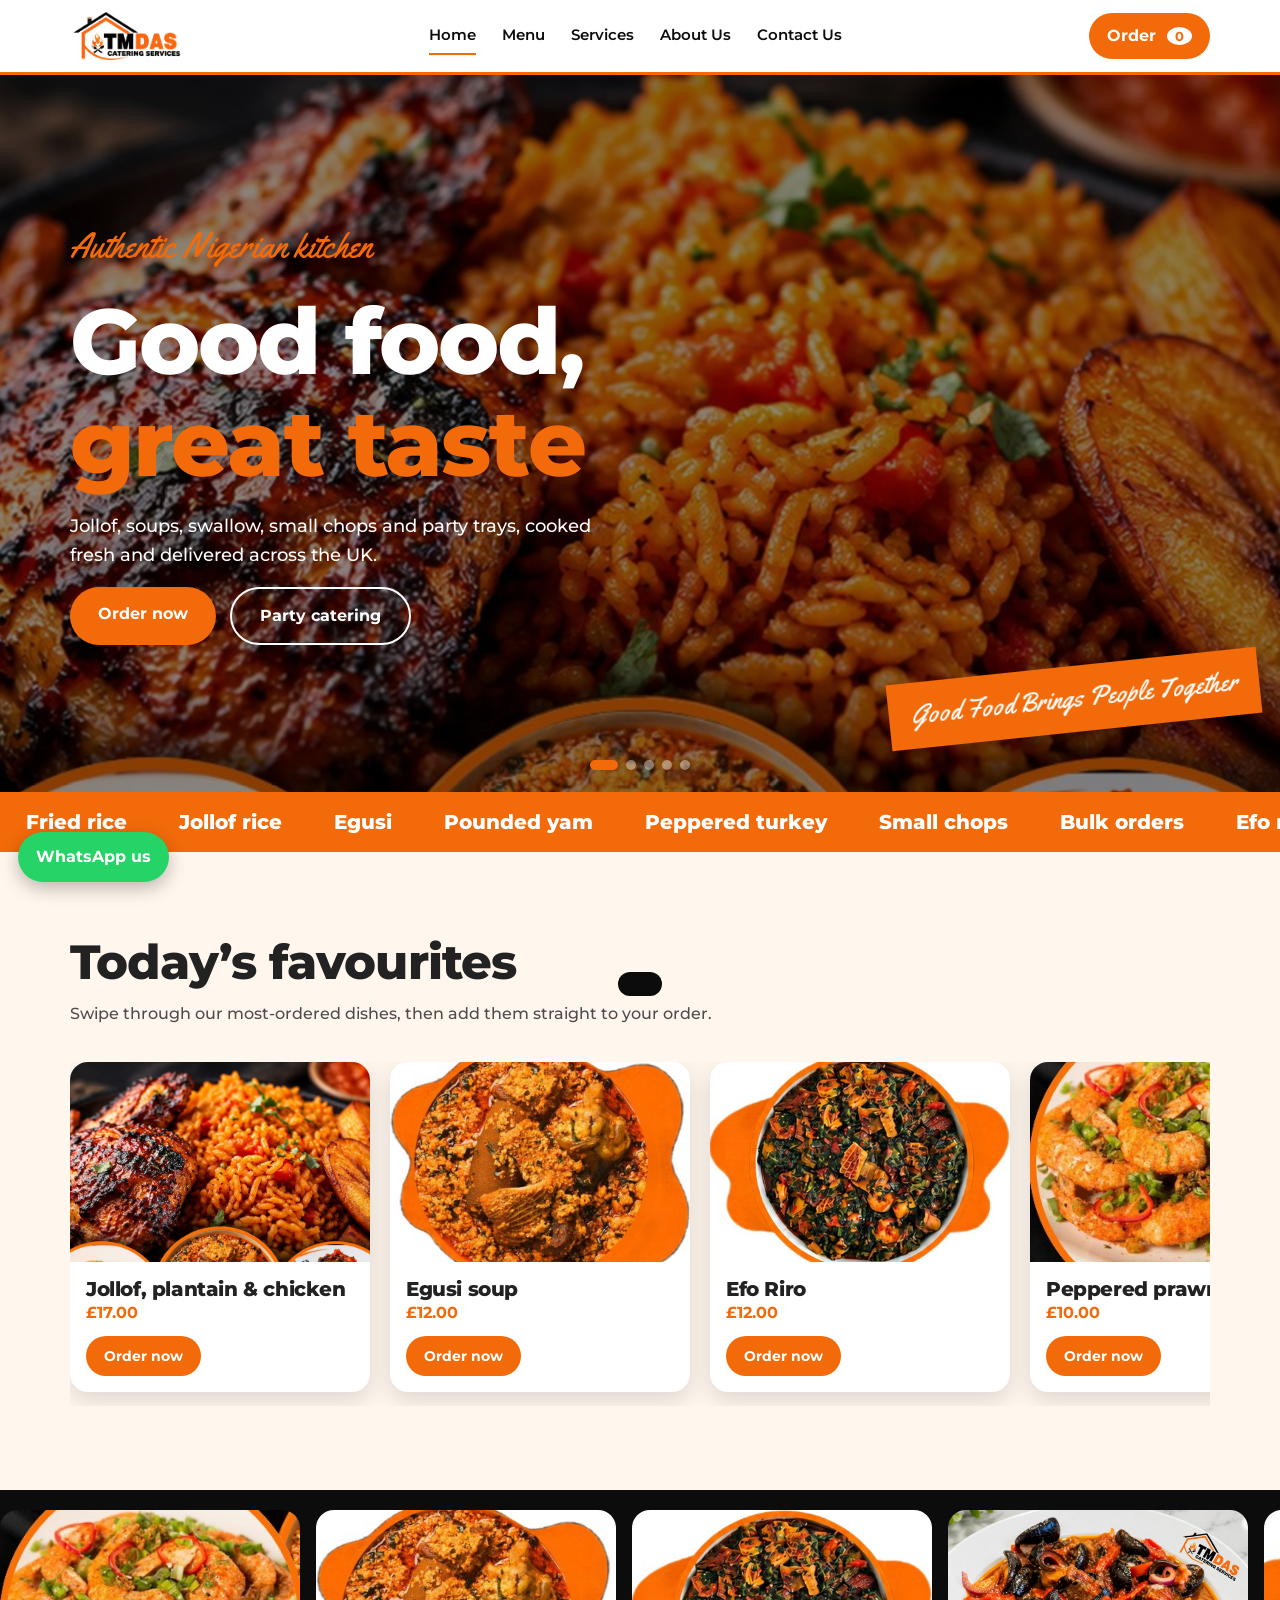
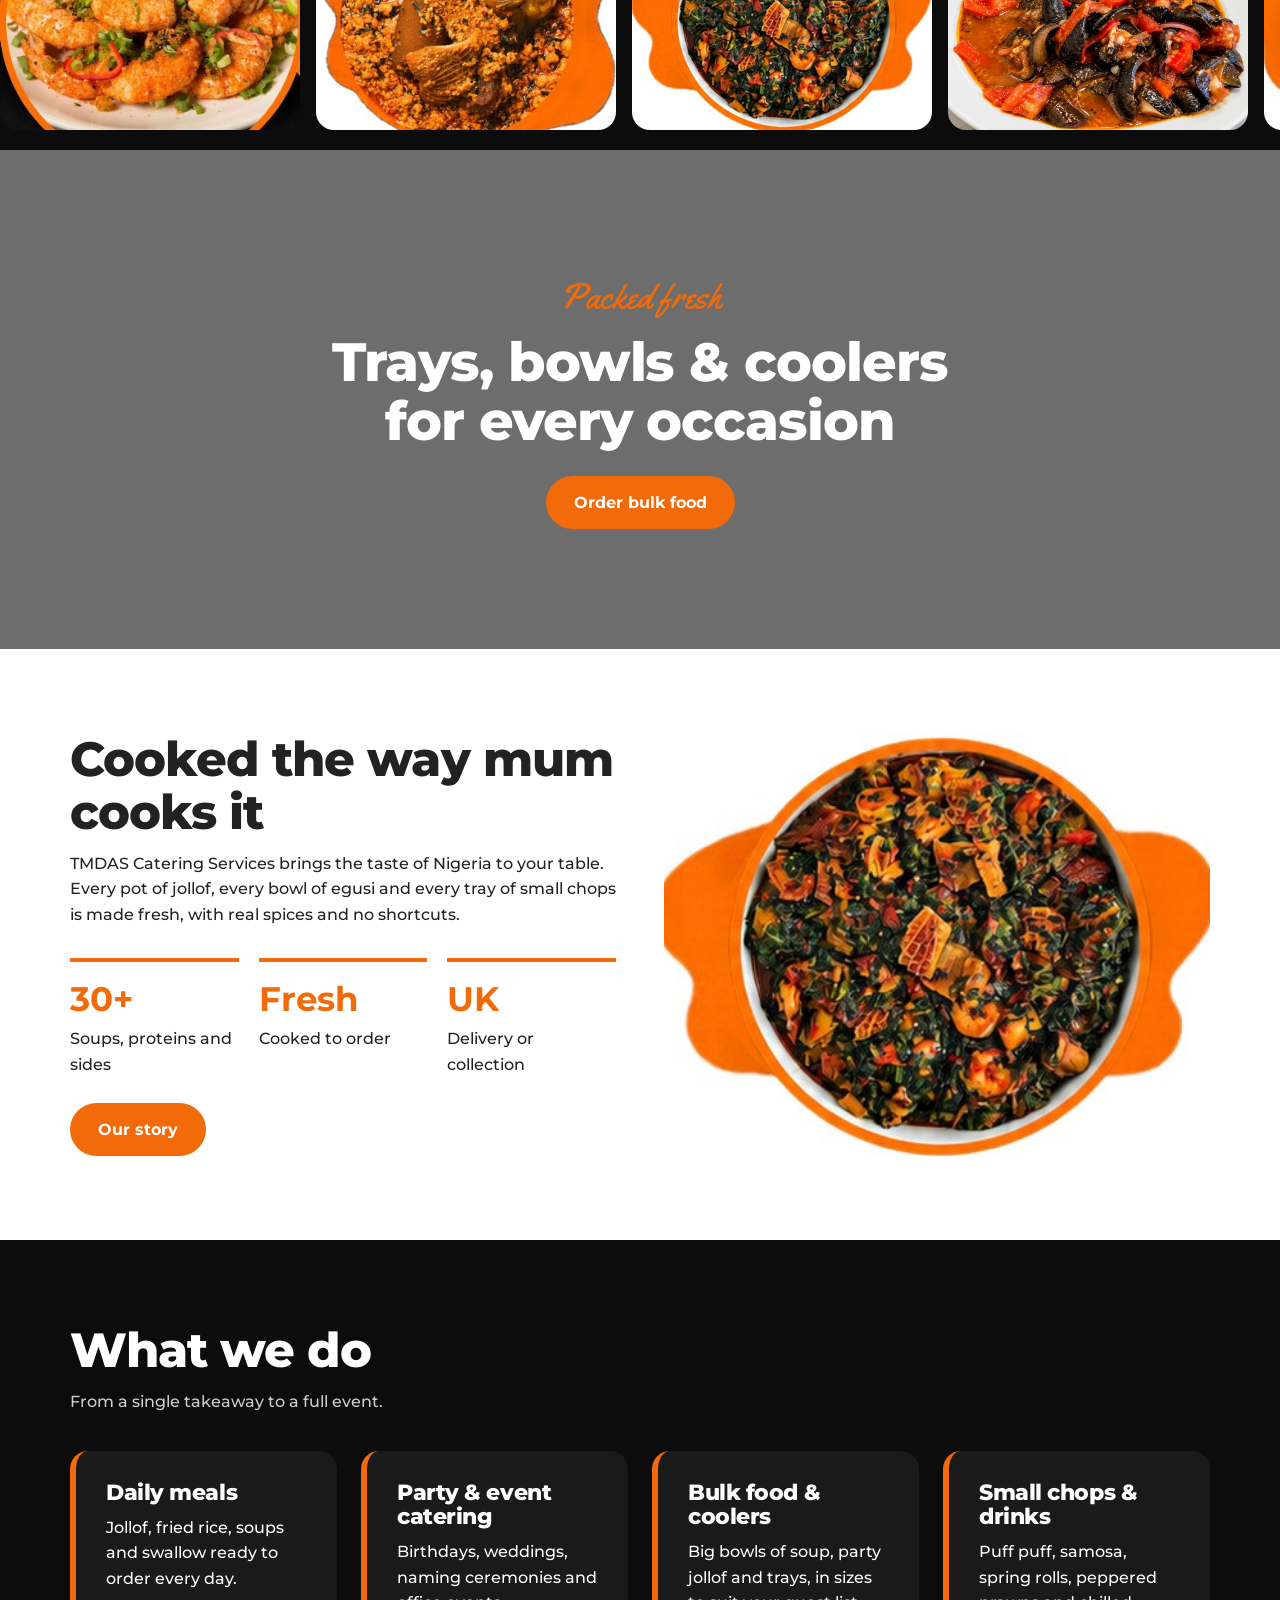
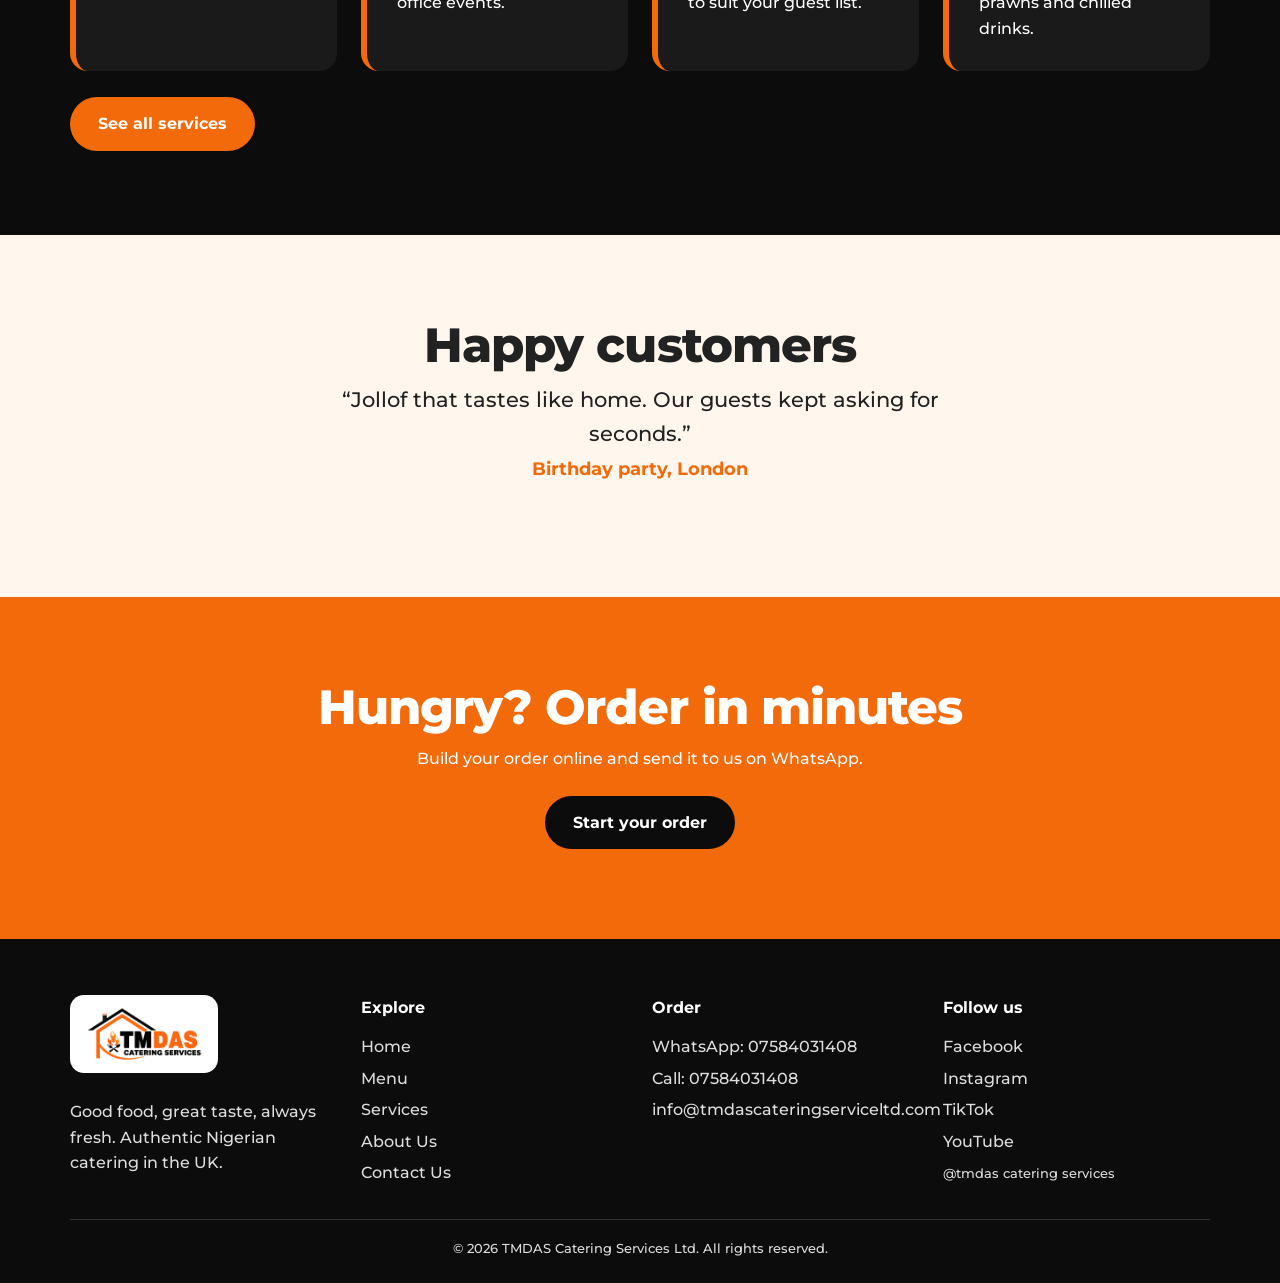
<file: index.html>
<!DOCTYPE html><html lang="en-GB"><head><meta charset="utf-8"><meta name="viewport" content="width=device-width,initial-scale=1"><title>Authentic Nigerian Food & Catering | TMDAS Catering Services</title><meta name="description" content="TMDAS Catering Services: authentic Nigerian food, party catering and delivery in the UK. Order online via WhatsApp.">
<link rel="preconnect" href="https://fonts.googleapis.com"><link rel="preconnect" href="https://fonts.gstatic.com" crossorigin><link href="https://fonts.googleapis.com/css2?family=Montserrat:wght@500;600;700;800&family=Yellowtail&display=swap" rel="stylesheet"><link rel="icon" type="image/png" href="img/favicon.png"><link rel="stylesheet" href="css/style.css"></head><body data-page="index"><section class="hero"><div class="slide"><img src="img/jollof-chicken.jpg" alt="Jollof rice with grilled chicken and plantain"></div><div class="slide"><img src="img/jollof-plantain.jpg" alt="Jollof rice and fried plantain"></div><div class="slide"><img src="img/food-spread.jpg" alt="Trays of Nigerian jollof rice, fried rice, efo riro and peppered meat"></div><div class="slide"><img src="img/egusi-pounded.jpg" alt="Egusi soup"></div><div class="slide"><img src="img/pepper-prawns.jpg" alt="Peppered prawns"></div>
<div class="wrap txt"><span class="script" style="font-size:34px">Authentic Nigerian kitchen</span><h1>Good food, <em>great taste</em></h1><p>Jollof, soups, swallow, small chops and party trays, cooked fresh and delivered across the UK.</p><div class="cta"><a class="btn" href="menu.html">Order now</a><a class="btn ghost" href="services.html">Party catering</a></div></div><div class="brush">Good Food Brings People Together</div><div class="dots"></div></section>
<div class="marq"><div><span>Fried rice</span><span>Jollof rice</span><span>Egusi</span><span>Pounded yam</span><span>Peppered turkey</span><span>Small chops</span><span>Bulk orders</span><span>Efo riro</span><span>Asun</span><span>Puff puff</span></div></div>
<section class="sec cream"><div class="wrap"><h2>Today&rsquo;s favourites</h2><p class="lead">Swipe through our most-ordered dishes, then add them straight to your order.</p><div class="car"><div class="card"><img src="img/jollof-chicken.jpg" alt="Jollof, plantain & chicken" loading="lazy"><div><h3>Jollof, plantain & chicken</h3><b>£17.00</b><br><a class="btn" href="menu.html">Order now</a></div></div><div class="card"><img src="img/egusi.jpg" alt="Egusi soup" loading="lazy"><div><h3>Egusi soup</h3><b>£12.00</b><br><a class="btn" href="menu.html">Order now</a></div></div><div class="card"><img src="img/efo-riro.jpg" alt="Efo Riro" loading="lazy"><div><h3>Efo Riro</h3><b>£12.00</b><br><a class="btn" href="menu.html">Order now</a></div></div><div class="card"><img src="img/pepper-prawns.jpg" alt="Peppered prawn" loading="lazy"><div><h3>Peppered prawn</h3><b>£10.00</b><br><a class="btn" href="menu.html">Order now</a></div></div><div class="card"><img src="img/peppered-snail.jpg" alt="Peppered Snail" loading="lazy"><div><h3>Peppered Snail</h3><b>Ask us</b><br><a class="btn" href="menu.html">Order now</a></div></div><div class="card"><img src="img/pounded-yam.jpg" alt="Pounded yam & soup" loading="lazy"><div><h3>Pounded yam & soup</h3><b>from £4.00</b><br><a class="btn" href="menu.html">Order now</a></div></div><div class="card"><img src="img/egusi-pounded.jpg" alt="Egusi with swallow" loading="lazy"><div><h3>Egusi with swallow</h3><b>£12.00</b><br><a class="btn" href="menu.html">Order now</a></div></div></div></div></section>
<div class="strip"><div><img src="img/pepper-prawns.jpg" alt="Nigerian food" loading="lazy"><img src="img/egusi.jpg" alt="Nigerian food" loading="lazy"><img src="img/efo-riro.jpg" alt="Nigerian food" loading="lazy"><img src="img/peppered-snail.jpg" alt="Nigerian food" loading="lazy"><img src="img/pounded-yam.jpg" alt="Nigerian food" loading="lazy"><img src="img/egusi-pounded.jpg" alt="Nigerian food" loading="lazy"><img src="img/jollof-plantain.jpg" alt="Nigerian food" loading="lazy"></div></div>
<section class="band"><div class="wrap"><span class="script" style="font-size:34px">Packed fresh</span><h2>Trays, bowls &amp; coolers for every occasion</h2><a class="btn" href="menu.html#bulk">Order bulk food</a></div></section><section class="sec"><div class="wrap split rev"><div><h2>Cooked the way mum cooks it</h2><p style="margin-bottom:16px">TMDAS Catering Services brings the taste of Nigeria to your table. Every pot of jollof, every bowl of egusi and every tray of small chops is made fresh, with real spices and no shortcuts.</p><div class="stats"><div><b>30+</b>Soups, proteins and sides</div><div><b>Fresh</b>Cooked to order</div><div><b>UK</b>Delivery or collection</div></div><br><a class="btn" href="about.html">Our story</a></div><img src="img/efo-riro.jpg" alt="Efo riro" loading="lazy"></div></section>
<section class="sec dark"><div class="wrap"><h2>What we do</h2><p class="lead">From a single takeaway to a full event.</p><div class="grid"><div class="svc rev"><h3>Daily meals</h3><p>Jollof, fried rice, soups and swallow ready to order every day.</p></div><div class="svc rev"><h3>Party & event catering</h3><p>Birthdays, weddings, naming ceremonies and office events.</p></div><div class="svc rev"><h3>Bulk food & coolers</h3><p>Big bowls of soup, party jollof and trays, in sizes to suit your guest list.</p></div><div class="svc rev"><h3>Small chops & drinks</h3><p>Puff puff, samosa, spring rolls, peppered prawns and chilled drinks.</p></div></div><br><a class="btn" href="services.html">See all services</a></div></section>
<section class="sec cream"><div class="wrap"><h2 style="text-align:center">Happy customers</h2><div class="quote" id="quote"></div></div></section>
<section class="sec" style="background:var(--or);color:#fff;text-align:center"><div class="wrap"><h2>Hungry? Order in minutes</h2><p class="lead" style="margin:0 auto 24px;opacity:1">Build your order online and send it to us on WhatsApp.</p><a class="btn" style="background:#0c0c0c" href="menu.html">Start your order</a></div></section><script src="js/menu-data.js"></script><script src="js/app.js"></script></body></html>
</file>
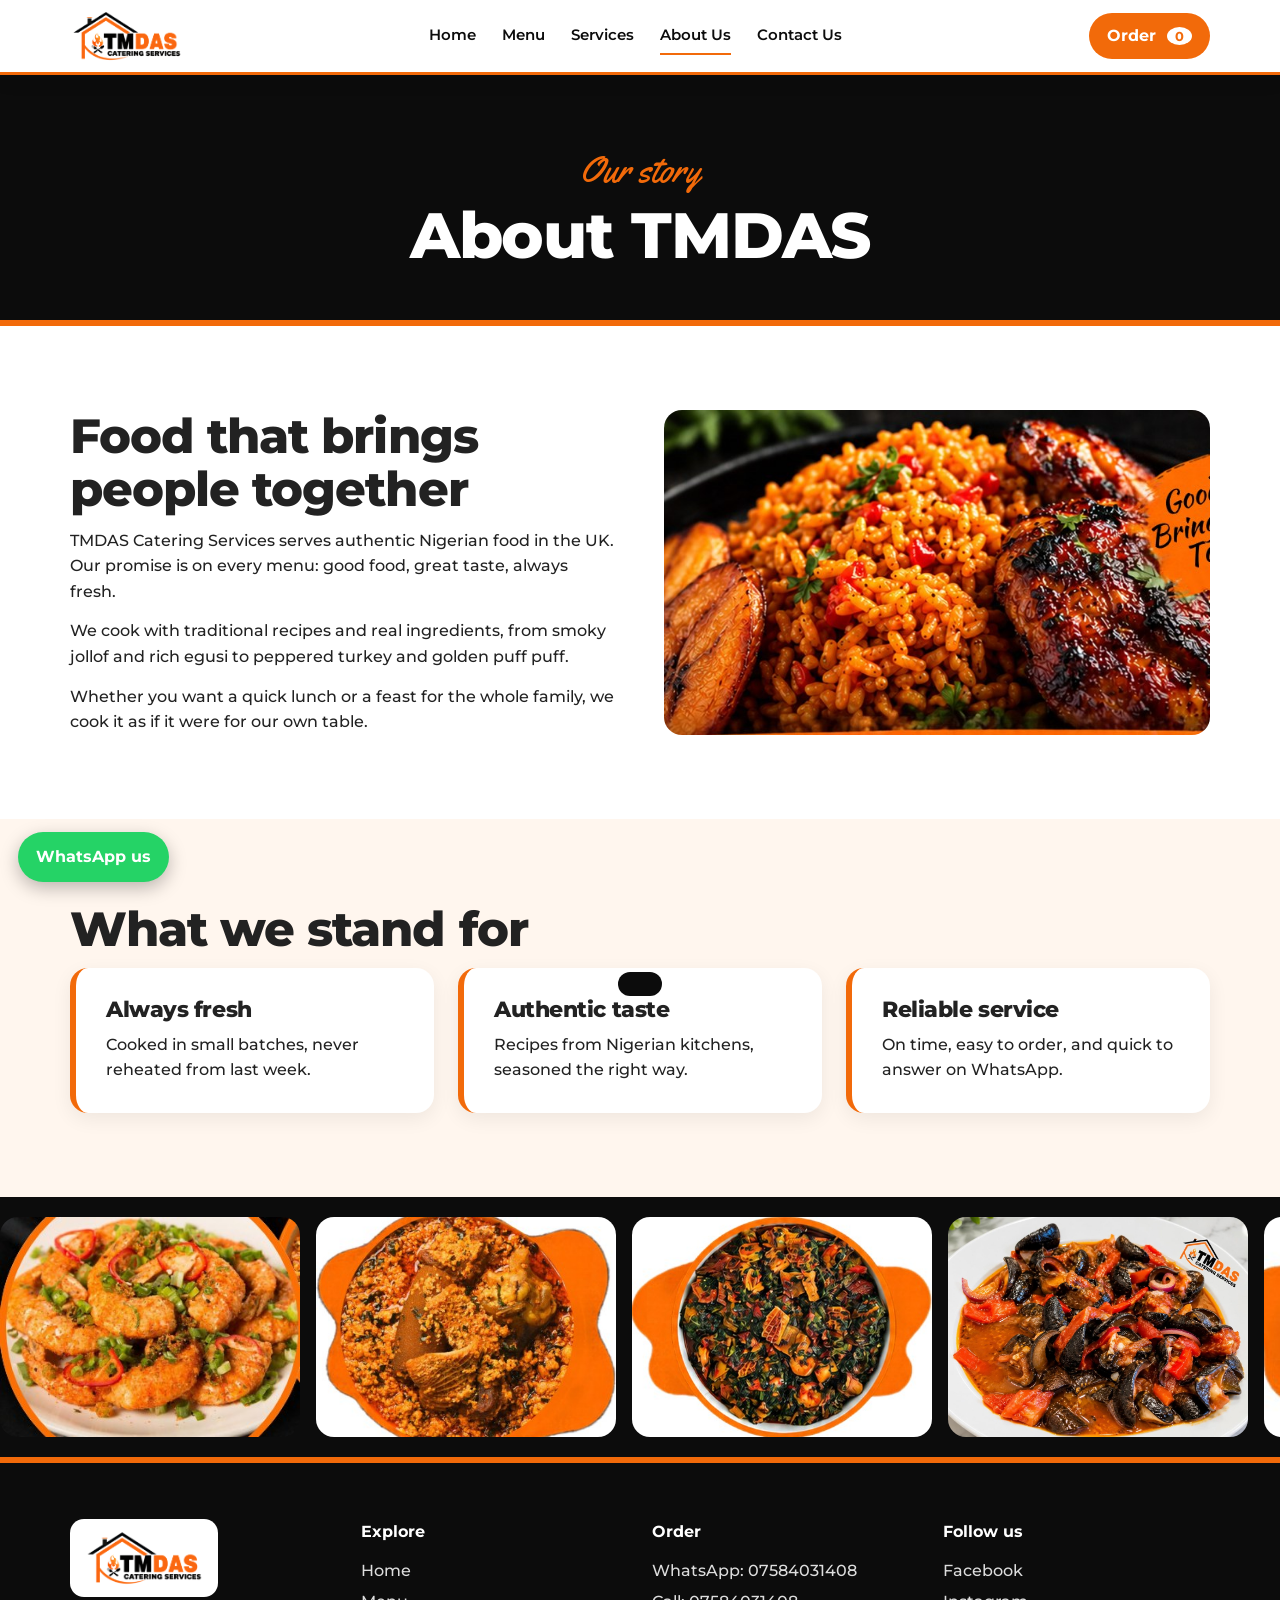
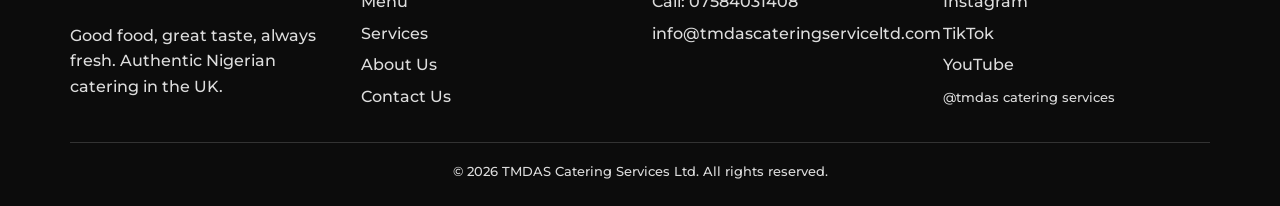
<file: about.html>
<!DOCTYPE html><html lang="en-GB"><head><meta charset="utf-8"><meta name="viewport" content="width=device-width,initial-scale=1"><title>About Us | TMDAS Catering Services</title><meta name="description" content="TMDAS Catering Services: authentic Nigerian food, party catering and delivery in the UK. Order online via WhatsApp.">
<link rel="preconnect" href="https://fonts.googleapis.com"><link rel="preconnect" href="https://fonts.gstatic.com" crossorigin><link href="https://fonts.googleapis.com/css2?family=Montserrat:wght@500;600;700;800&family=Yellowtail&display=swap" rel="stylesheet"><link rel="icon" type="image/png" href="img/favicon.png"><link rel="stylesheet" href="css/style.css"></head><body data-page="about"><section class="pagehead"><span class="script" style="font-size:36px">Our story</span><h1>About TMDAS</h1></section><section class="sec"><div class="wrap split"><div class="rev"><h2>Food that brings people together</h2><p style="margin-bottom:14px">TMDAS Catering Services serves authentic Nigerian food in the UK. Our promise is on every menu: good food, great taste, always fresh.</p><p style="margin-bottom:14px">We cook with traditional recipes and real ingredients, from smoky jollof and rich egusi to peppered turkey and golden puff puff.</p><p>Whether you want a quick lunch or a feast for the whole family, we cook it as if it were for our own table.</p></div><img src="img/jollof-plantain.jpg" alt="Jollof rice and plantain" loading="lazy"></div></section><section class="sec cream"><div class="wrap"><h2>What we stand for</h2><div class="grid"><div class="svc"><h3>Always fresh</h3><p>Cooked in small batches, never reheated from last week.</p></div><div class="svc"><h3>Authentic taste</h3><p>Recipes from Nigerian kitchens, seasoned the right way.</p></div><div class="svc"><h3>Reliable service</h3><p>On time, easy to order, and quick to answer on WhatsApp.</p></div></div></div></section><div class="strip"><div><img src="img/pepper-prawns.jpg" alt="Nigerian food" loading="lazy"><img src="img/egusi.jpg" alt="Nigerian food" loading="lazy"><img src="img/efo-riro.jpg" alt="Nigerian food" loading="lazy"><img src="img/peppered-snail.jpg" alt="Nigerian food" loading="lazy"><img src="img/pounded-yam.jpg" alt="Nigerian food" loading="lazy"><img src="img/egusi-pounded.jpg" alt="Nigerian food" loading="lazy"><img src="img/jollof-plantain.jpg" alt="Nigerian food" loading="lazy"></div></div><script src="js/menu-data.js"></script><script src="js/app.js"></script></body></html>
</file>
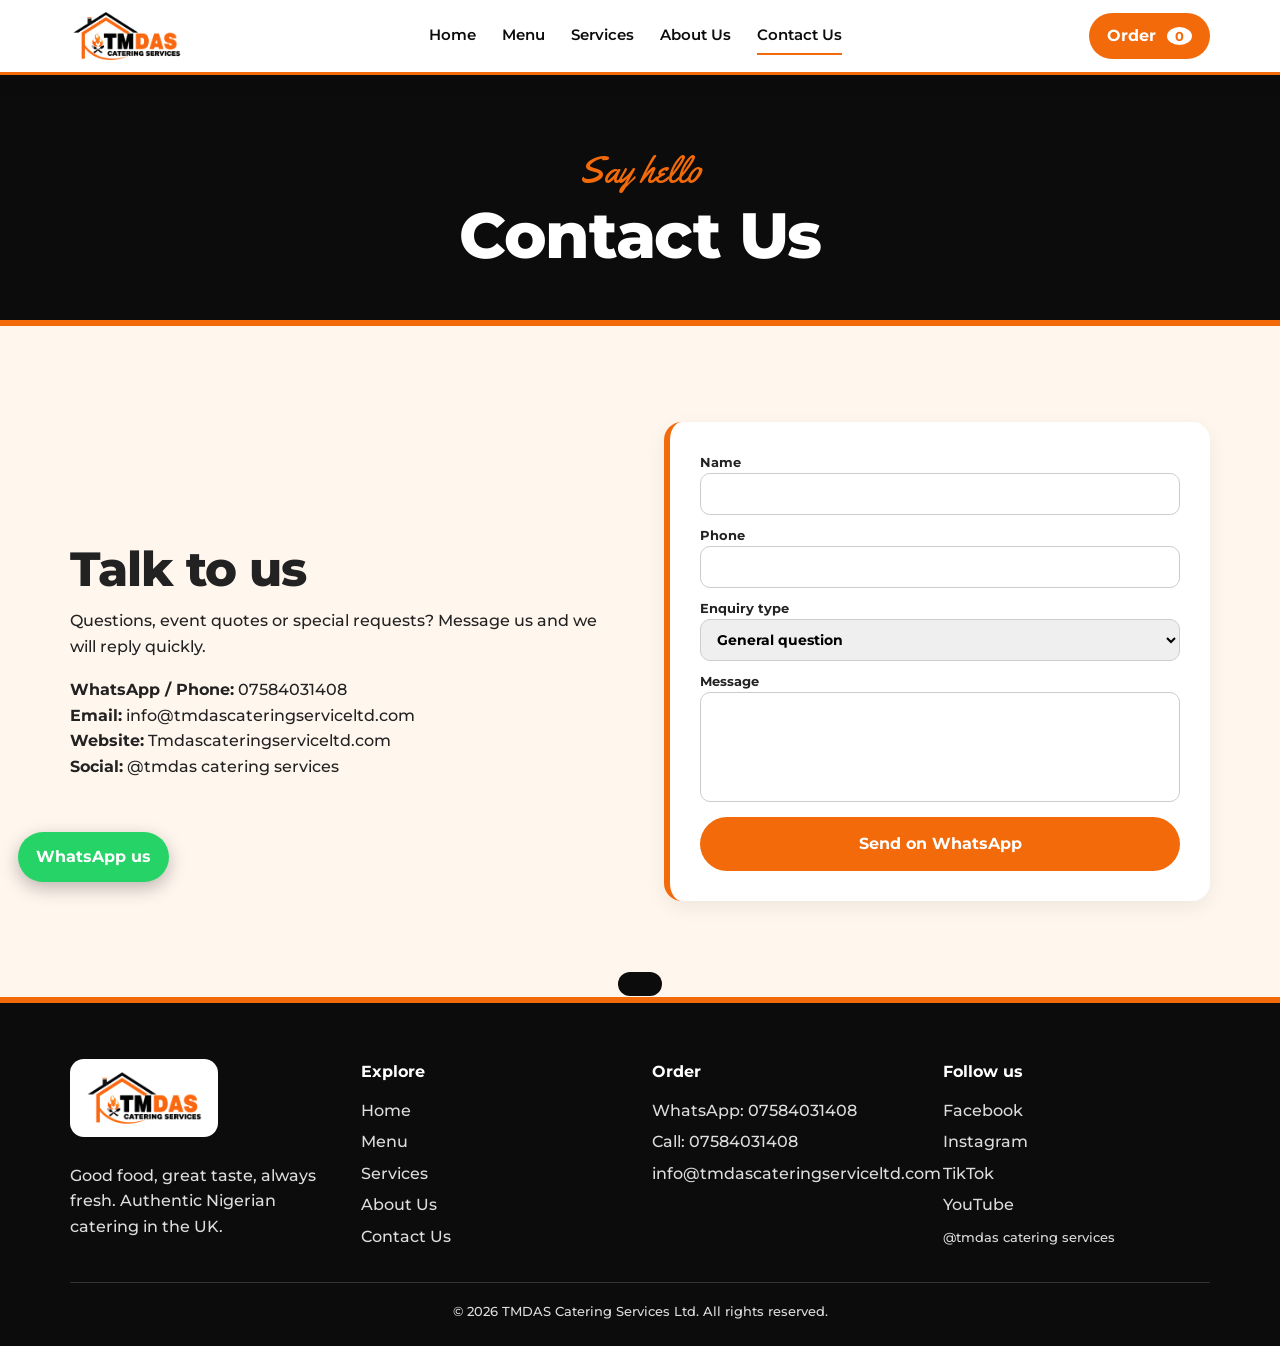
<file: contact.html>
<!DOCTYPE html><html lang="en-GB"><head><meta charset="utf-8"><meta name="viewport" content="width=device-width,initial-scale=1"><title>Contact Us | TMDAS Catering Services</title><meta name="description" content="TMDAS Catering Services: authentic Nigerian food, party catering and delivery in the UK. Order online via WhatsApp.">
<link rel="preconnect" href="https://fonts.googleapis.com"><link rel="preconnect" href="https://fonts.gstatic.com" crossorigin><link href="https://fonts.googleapis.com/css2?family=Montserrat:wght@500;600;700;800&family=Yellowtail&display=swap" rel="stylesheet"><link rel="icon" type="image/png" href="img/favicon.png"><link rel="stylesheet" href="css/style.css"></head><body data-page="contact"><section class="pagehead"><span class="script" style="font-size:36px">Say hello</span><h1>Contact Us</h1></section><section class="sec cream"><div class="wrap split"><div><h2>Talk to us</h2><p style="margin-bottom:18px">Questions, event quotes or special requests? Message us and we will reply quickly.</p><p><b>WhatsApp / Phone:</b> <a href="https://wa.me/447584031408">07584031408</a></p><p><b>Email:</b> <a href="mailto:info@tmdascateringserviceltd.com">info@tmdascateringserviceltd.com</a></p><p><b>Website:</b> Tmdascateringserviceltd.com</p><p><b>Social:</b> @tmdas catering services</p></div><form id="cform" class="f svc" style="border-left-color:var(--or)"><label>Name<input name="name" required></label><label>Phone<input name="phone" required></label><label>Enquiry type<select name="type"><option>General question</option><option>Event catering quote</option><option>Custom order</option></select></label><label>Message<textarea name="msg" rows="4" required></textarea></label><button class="btn" type="submit">Send on WhatsApp</button></form></div></section><script src="js/menu-data.js"></script><script src="js/app.js"></script></body></html>
</file>
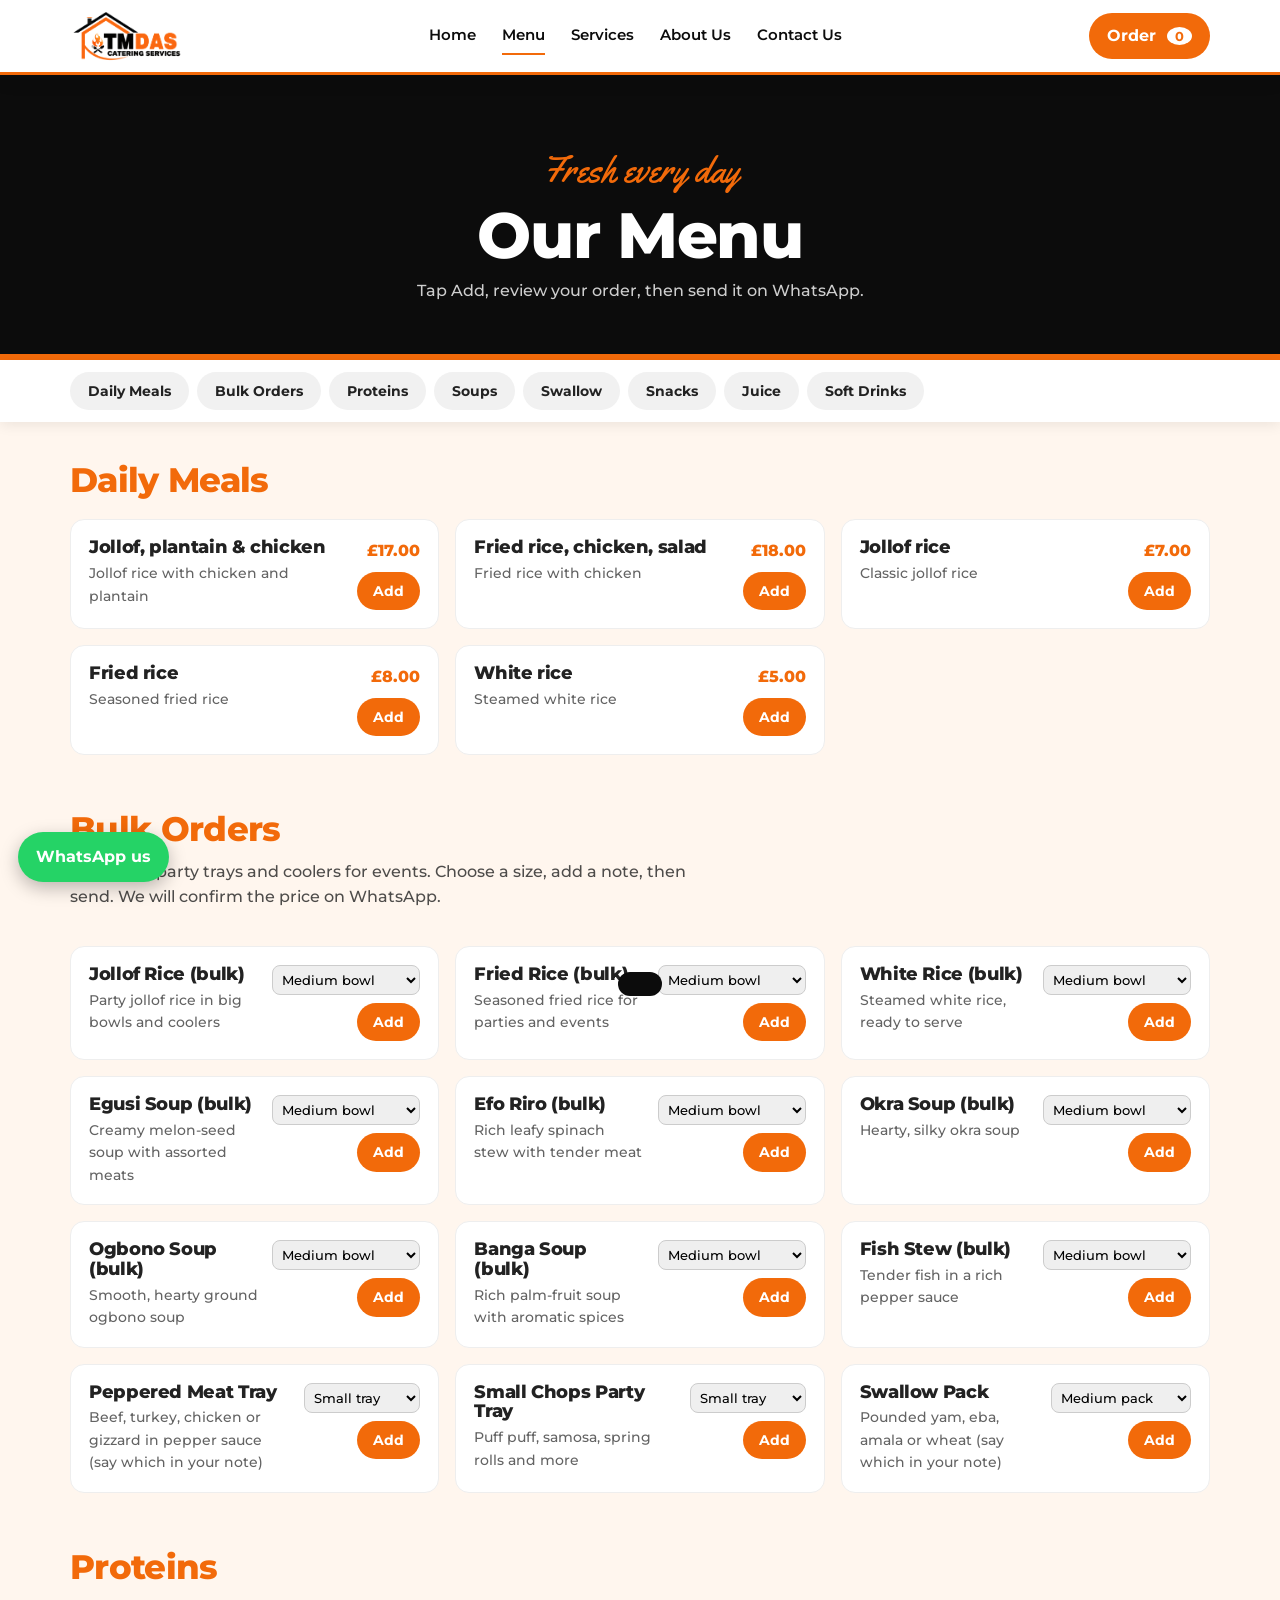
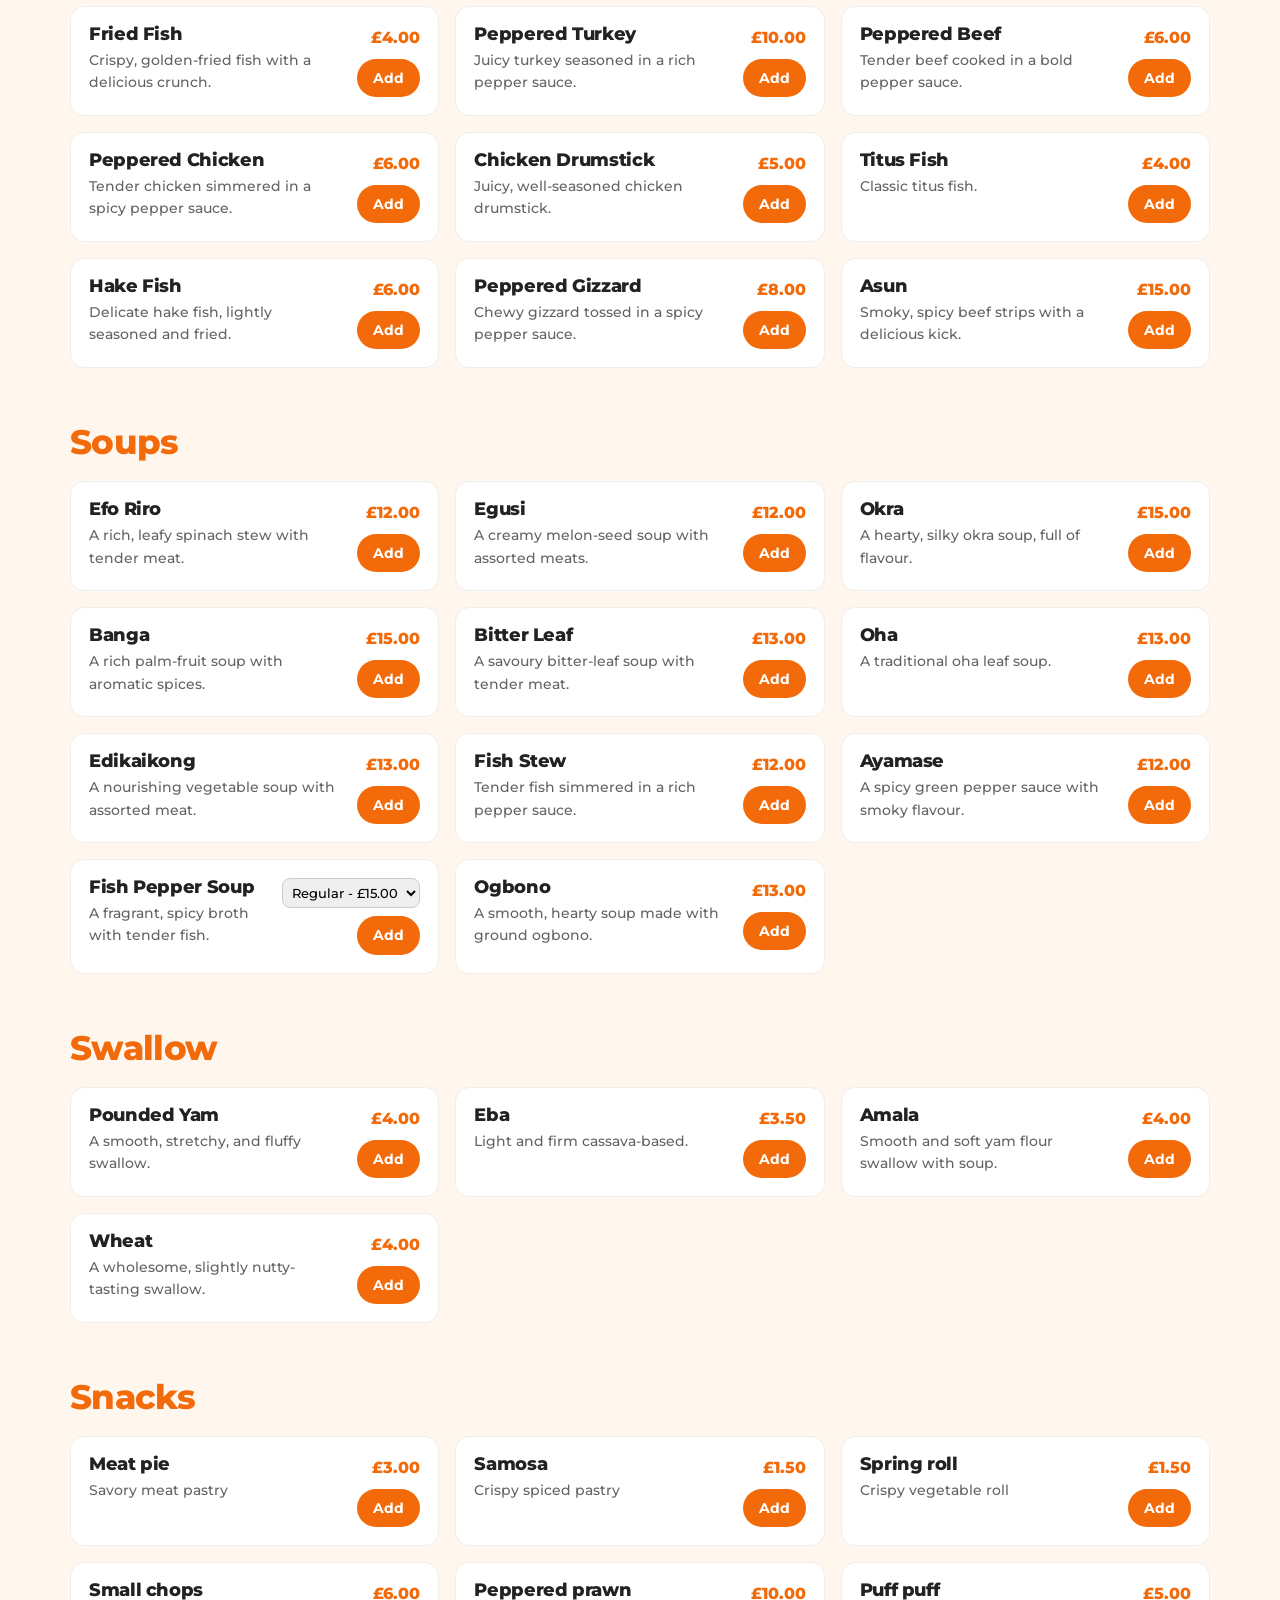
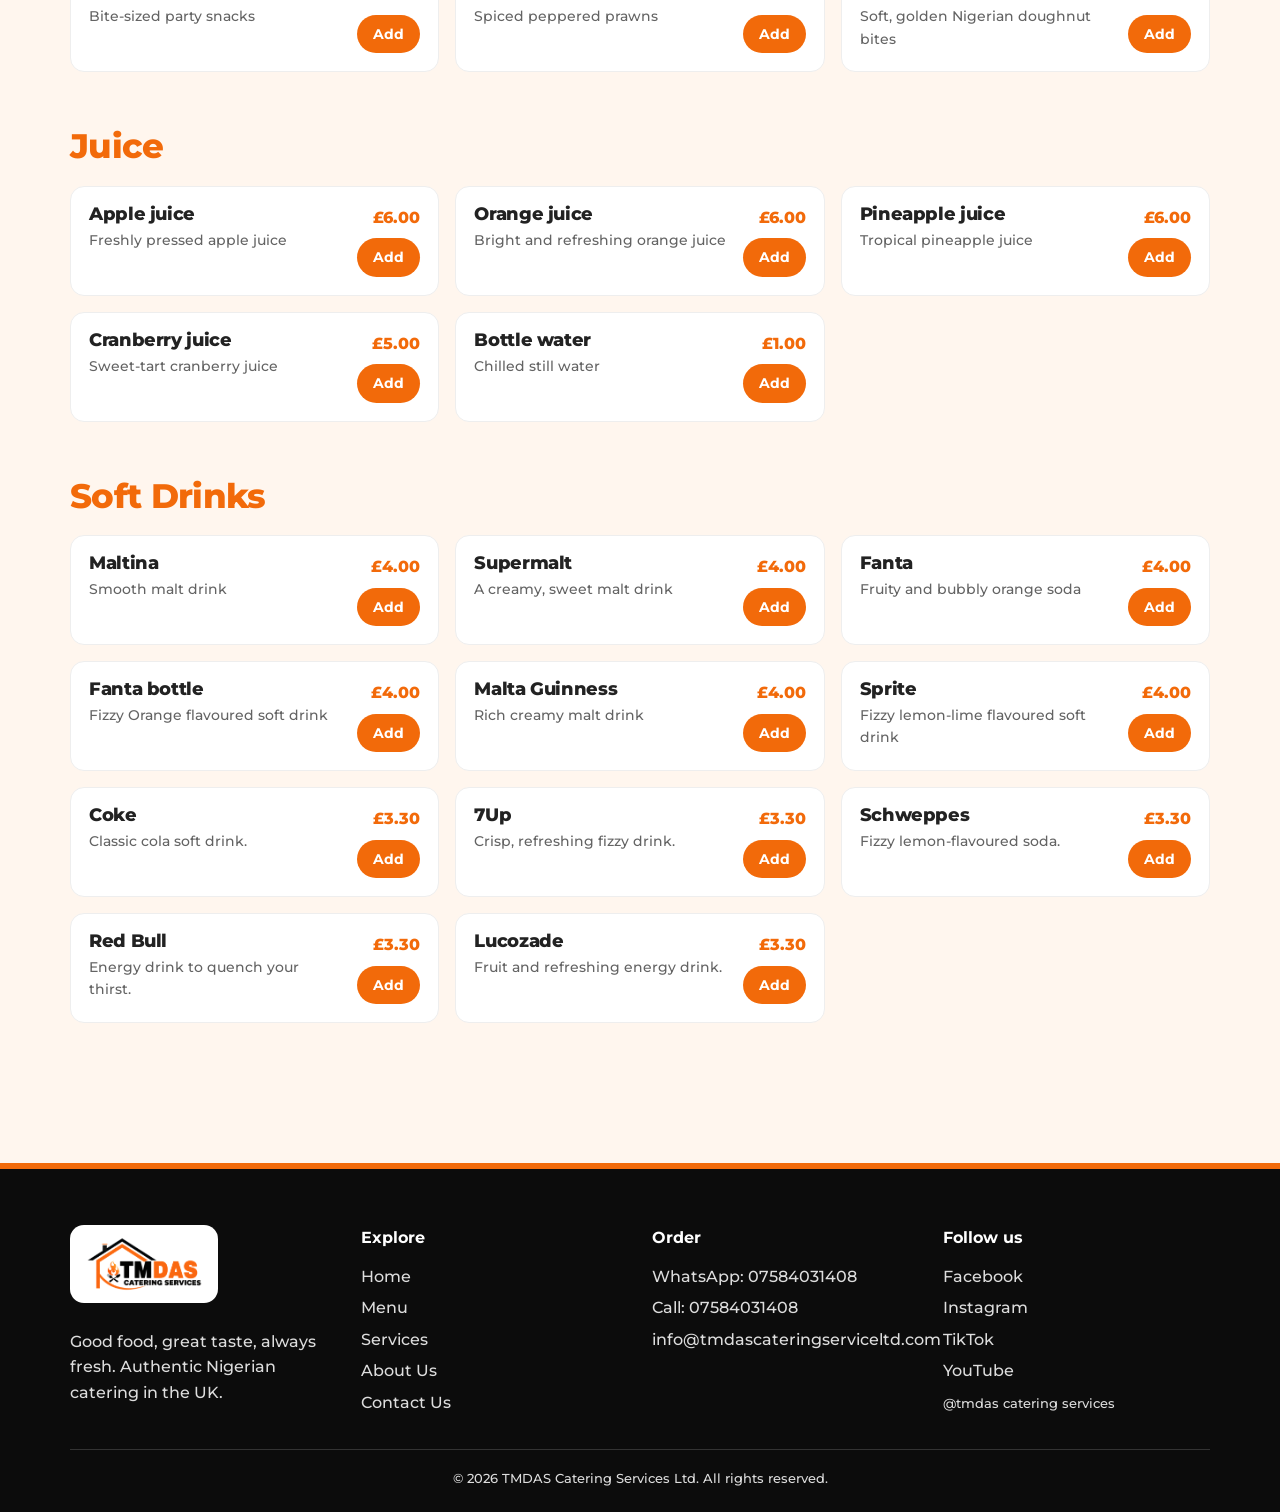
<file: menu.html>
<!DOCTYPE html><html lang="en-GB"><head><meta charset="utf-8"><meta name="viewport" content="width=device-width,initial-scale=1"><title>Menu | TMDAS Catering Services</title><meta name="description" content="TMDAS Catering Services: authentic Nigerian food, party catering and delivery in the UK. Order online via WhatsApp.">
<link rel="preconnect" href="https://fonts.googleapis.com"><link rel="preconnect" href="https://fonts.gstatic.com" crossorigin><link href="https://fonts.googleapis.com/css2?family=Montserrat:wght@500;600;700;800&family=Yellowtail&display=swap" rel="stylesheet"><link rel="icon" type="image/png" href="img/favicon.png"><link rel="stylesheet" href="css/style.css"></head><body data-page="menu"><section class="pagehead"><span class="script" style="font-size:36px">Fresh every day</span><h1>Our Menu</h1><p style="margin-top:8px;opacity:.8">Tap Add, review your order, then send it on WhatsApp.</p></section><div class="tabs"><div class="wrap" id="tabs"></div></div><section class="sec cream" style="padding-top:40px"><div class="wrap" id="menuRoot"></div></section><script src="js/menu-data.js"></script><script src="js/app.js"></script></body></html>
</file>
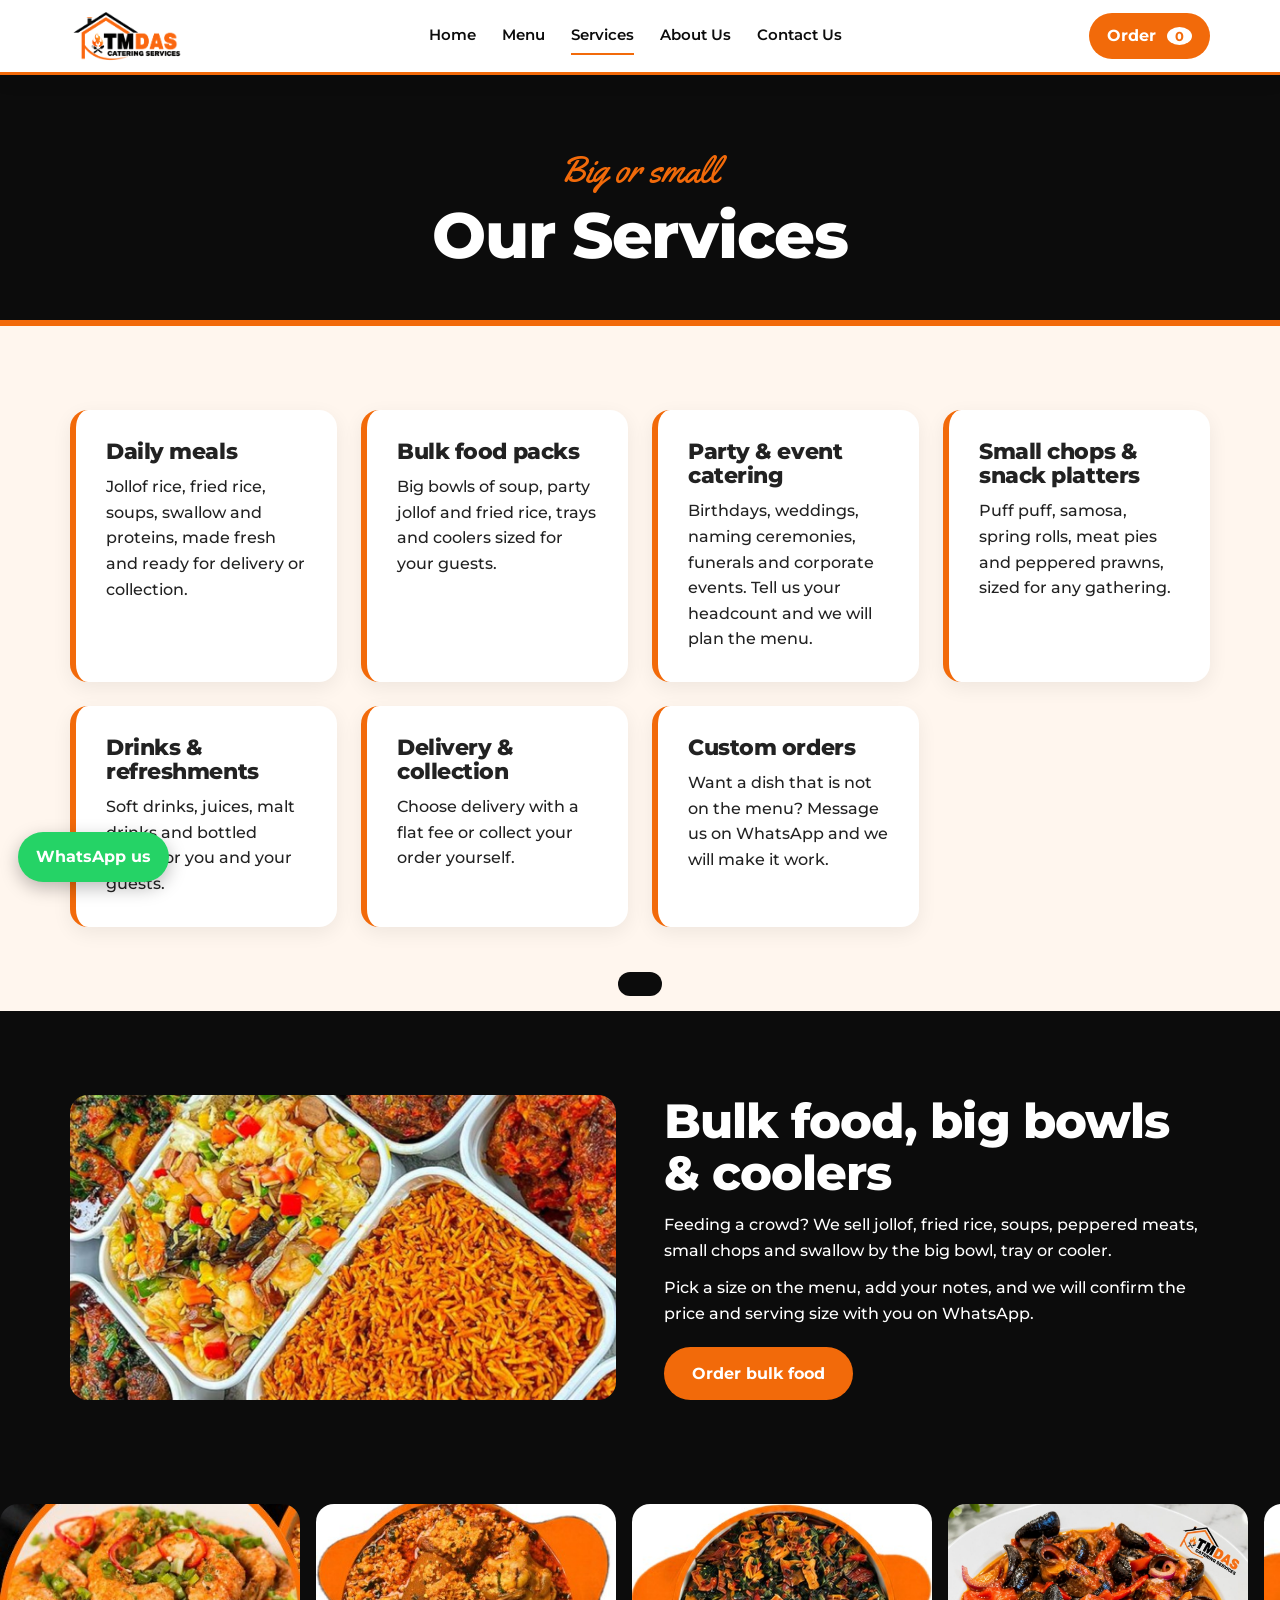
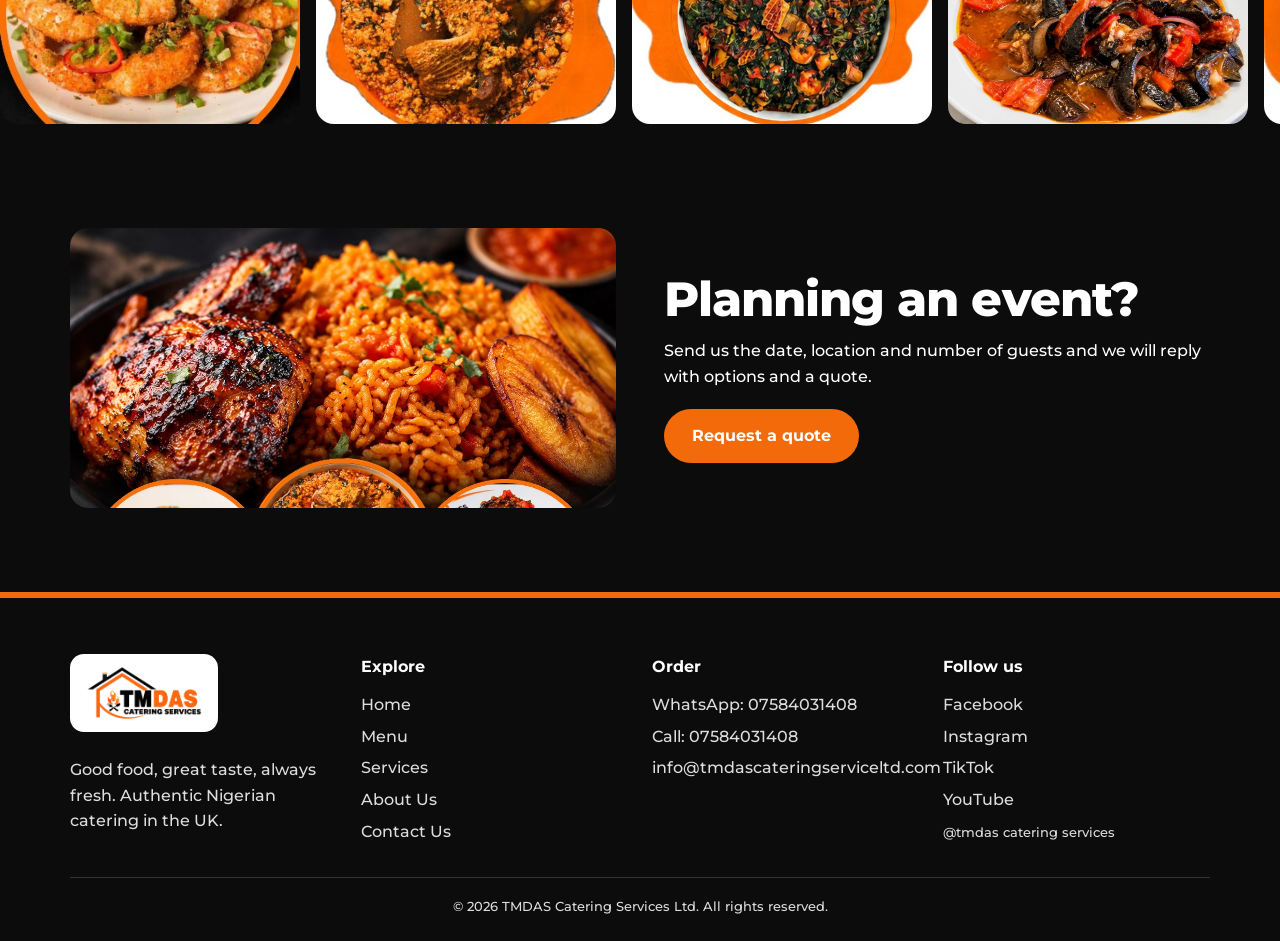
<file: services.html>
<!DOCTYPE html><html lang="en-GB"><head><meta charset="utf-8"><meta name="viewport" content="width=device-width,initial-scale=1"><title>Services | TMDAS Catering Services</title><meta name="description" content="TMDAS Catering Services: authentic Nigerian food, party catering and delivery in the UK. Order online via WhatsApp.">
<link rel="preconnect" href="https://fonts.googleapis.com"><link rel="preconnect" href="https://fonts.gstatic.com" crossorigin><link href="https://fonts.googleapis.com/css2?family=Montserrat:wght@500;600;700;800&family=Yellowtail&display=swap" rel="stylesheet"><link rel="icon" type="image/png" href="img/favicon.png"><link rel="stylesheet" href="css/style.css"></head><body data-page="services"><section class="pagehead"><span class="script" style="font-size:36px">Big or small</span><h1>Our Services</h1></section><section class="sec cream"><div class="wrap"><div class="grid"><div class="svc rev"><h3>Daily meals</h3><p>Jollof rice, fried rice, soups, swallow and proteins, made fresh and ready for delivery or collection.</p></div><div class="svc rev"><h3>Bulk food packs</h3><p>Big bowls of soup, party jollof and fried rice, trays and coolers sized for your guests.</p></div><div class="svc rev"><h3>Party & event catering</h3><p>Birthdays, weddings, naming ceremonies, funerals and corporate events. Tell us your headcount and we will plan the menu.</p></div><div class="svc rev"><h3>Small chops & snack platters</h3><p>Puff puff, samosa, spring rolls, meat pies and peppered prawns, sized for any gathering.</p></div><div class="svc rev"><h3>Drinks &amp; refreshments</h3><p>Soft drinks, juices, malt drinks and bottled water for you and your guests.<!-- Alcohol line removed for now: Soft drinks, juices, malt drinks, beer and traditional bitters (18+ for alcohol). --></p></div><div class="svc rev"><h3>Delivery & collection</h3><p>Choose delivery with a flat fee or collect your order yourself.</p></div><div class="svc rev"><h3>Custom orders</h3><p>Want a dish that is not on the menu? Message us on WhatsApp and we will make it work.</p></div></div></div></section><section class="sec dark"><div class="wrap split rev"><img src="img/food-spread.jpg" alt="Trays of jollof rice, fried rice, soups and peppered meat ready for delivery" loading="lazy"><div><h2>Bulk food, big bowls &amp; coolers</h2><p style="margin-bottom:12px">Feeding a crowd? We sell jollof, fried rice, soups, peppered meats, small chops and swallow by the big bowl, tray or cooler.</p><p style="margin-bottom:20px">Pick a size on the menu, add your notes, and we will confirm the price and serving size with you on WhatsApp.</p><a class="btn" href="menu.html#bulk">Order bulk food</a></div></div></section><div class="strip"><div><img src="img/pepper-prawns.jpg" alt="Nigerian food" loading="lazy"><img src="img/egusi.jpg" alt="Nigerian food" loading="lazy"><img src="img/efo-riro.jpg" alt="Nigerian food" loading="lazy"><img src="img/peppered-snail.jpg" alt="Nigerian food" loading="lazy"><img src="img/pounded-yam.jpg" alt="Nigerian food" loading="lazy"><img src="img/egusi-pounded.jpg" alt="Nigerian food" loading="lazy"><img src="img/jollof-plantain.jpg" alt="Nigerian food" loading="lazy"></div></div><section class="sec dark"><div class="wrap split"><img src="img/jollof-chicken.jpg" alt="Party jollof and chicken" loading="lazy"><div><h2>Planning an event?</h2><p style="margin-bottom:20px">Send us the date, location and number of guests and we will reply with options and a quote.</p><a class="btn" href="contact.html">Request a quote</a></div></div></section><script src="js/menu-data.js"></script><script src="js/app.js"></script></body></html>
</file>
<file: css/style.css>
:root{--or:#f26a0a;--or2:#ff8a2b;--bk:#0c0c0c;--bk2:#1a1a1a;--wh:#fff;--cr:#fff6ee;--tx:#222;--r:18px}
*{box-sizing:border-box;margin:0;padding:0}
html{scroll-behavior:smooth}
body{font-family:'Montserrat',system-ui,sans-serif;color:var(--tx);background:var(--wh);line-height:1.6;font-weight:500}
img{max-width:100%;display:block}a{color:inherit;text-decoration:none}
h1,h2,h3{font-weight:800;line-height:1.1;letter-spacing:-.02em}
.script{font-family:'Yellowtail',cursive;color:var(--or);font-weight:400;letter-spacing:0}
.wrap{max-width:1180px;margin:0 auto;padding:0 20px}
.sec{padding:84px 0}.dark{background:var(--bk);color:var(--wh)}.cream{background:var(--cr)}
.sec h2{font-size:clamp(30px,5vw,48px);margin-bottom:12px}.sec .lead{max-width:60ch;opacity:.8;margin-bottom:36px}
.btn{display:inline-block;background:var(--or);color:#fff;padding:14px 28px;border-radius:50px;font-weight:700;border:0;cursor:pointer;font:inherit;font-weight:700;transition:transform .2s,background .2s}
.btn:hover{background:var(--or2);transform:translateY(-2px)}
.btn.ghost{background:transparent;border:2px solid #fff}.btn.ghost:hover{background:#fff;color:var(--bk)}
:focus-visible{outline:3px solid var(--or2);outline-offset:3px}
/* header */
header.top{position:sticky;top:0;z-index:50;background:rgba(12,12,12,.94);backdrop-filter:blur(8px);color:#fff}
header .wrap{display:flex;align-items:center;justify-content:space-between;height:72px}
.brand{font-weight:800;font-size:26px;letter-spacing:-.03em}.brand b{color:var(--or)}.brand small{display:block;font-size:9px;letter-spacing:.18em;margin-top:-4px}
nav.main{display:flex;gap:26px;font-weight:600;font-size:15px}
nav.main a{padding:6px 0;border-bottom:2px solid transparent}nav.main a:hover,nav.main a.on{border-color:var(--or)}
.cartbtn{position:relative;background:var(--or);border:0;color:#fff;border-radius:50px;padding:10px 18px;font:inherit;font-weight:700;cursor:pointer}
.cartbtn span{background:#fff;color:var(--or);border-radius:50%;padding:1px 8px;margin-left:6px;font-size:13px}
.burger{display:none;background:none;border:0;color:#fff;font-size:28px;cursor:pointer}
@media(max-width:820px){.burger{display:block}nav.main{position:absolute;top:72px;left:0;right:0;background:var(--bk);flex-direction:column;padding:18px 24px;display:none}nav.main.open{display:flex}}
/* hero slider */
.hero{position:relative;height:min(88vh,720px);min-height:480px;overflow:hidden;background:var(--bk);color:#fff}
.slide{position:absolute;inset:0;opacity:0;transition:opacity .8s}
.slide.on{opacity:1}.slide img{width:100%;height:100%;object-fit:cover;filter:brightness(.55)}
.slide.on img{animation:kb 5s ease-out forwards}
@keyframes kb{from{transform:scale(1)}to{transform:scale(1.14)}}
.hero .txt{position:absolute;inset:0;display:flex;flex-direction:column;justify-content:center;align-items:flex-start;gap:18px}
.hero h1{font-size:clamp(40px,8vw,92px);max-width:12ch}.hero h1 em{font-style:normal;color:var(--or)}
.hero p{max-width:46ch;font-size:18px}
.hero .cta{display:flex;gap:14px;flex-wrap:wrap}
.dots{position:absolute;bottom:22px;left:50%;transform:translateX(-50%);display:flex;gap:8px}
.dots i{width:10px;height:10px;border-radius:50%;background:#fff6;cursor:pointer}.dots i.on{background:var(--or);width:28px;border-radius:6px}
.brush{position:absolute;right:20px;bottom:60px;transform:rotate(-6deg);background:var(--or);color:#fff;padding:12px 22px;font-family:'Yellowtail',cursive;font-size:26px}
@media(max-width:700px){.brush{display:none}}
/* marquee + carousel */
.marq{overflow:hidden;background:var(--or);padding:14px 0;color:#fff;font-weight:800;font-size:20px;white-space:nowrap}
.marq div{display:inline-block;animation:mv 18s linear infinite}.marq span{margin:0 26px}
@keyframes mv{to{transform:translateX(-50%)}}
.strip{overflow:hidden;background:var(--bk);padding:20px 0}
.strip div{display:flex;gap:16px;width:max-content;animation:mv 28s linear infinite}
.strip img{height:220px;width:300px;object-fit:cover;border-radius:var(--r)}
.strip:hover div,.marq:hover div{animation-play-state:paused}
.car{display:flex;gap:20px;overflow-x:auto;scroll-snap-type:x mandatory;padding-bottom:14px;scrollbar-width:thin}
.card{flex:0 0 min(300px,80%);scroll-snap-align:start;background:#fff;color:var(--tx);border-radius:var(--r);overflow:hidden;box-shadow:0 8px 24px #0002}
.card img{height:200px;width:100%;object-fit:cover}.card div{padding:16px}.card h3{font-size:20px}.card b{color:var(--or)}
.card .btn{margin-top:10px;padding:9px 18px;font-size:14px}
/* grids */
.grid{display:grid;grid-template-columns:repeat(auto-fit,minmax(250px,1fr));gap:24px}
.svc{padding:30px;border-radius:var(--r);background:#fff;border-left:6px solid var(--or);box-shadow:0 6px 20px #0001}
.svc h3{margin-bottom:10px;font-size:22px}
.dark .svc{background:var(--bk2);box-shadow:none}
.split{display:grid;grid-template-columns:1fr 1fr;gap:48px;align-items:center}
.split img{border-radius:var(--r);width:100%;height:100%;max-height:460px;object-fit:cover}
@media(max-width:800px){.split{grid-template-columns:1fr}}
.stats{display:grid;grid-template-columns:repeat(auto-fit,minmax(150px,1fr));gap:20px;margin-top:30px}
.stats div{border-top:4px solid var(--or);padding-top:10px}.stats b{font-size:34px;display:block;color:var(--or)}
.quote{min-height:130px;text-align:center;max-width:700px;margin:0 auto;font-size:21px;transition:opacity .4s}
.pagehead{background:var(--bk);color:#fff;padding:70px 0 50px;text-align:center;border-bottom:6px solid var(--or)}
.pagehead h1{font-size:clamp(36px,7vw,64px)}
/* menu */
.tabs{position:sticky;top:72px;z-index:20;background:#fff;box-shadow:0 4px 12px #0001;overflow-x:auto;white-space:nowrap}
.tabs .wrap{display:flex;gap:8px;padding:12px 20px}
.tabs a{padding:8px 18px;border-radius:50px;font-weight:700;font-size:14px;background:#f1f1f1}.tabs a:hover{background:var(--or);color:#fff}
.mcat{scroll-margin-top:140px;margin-bottom:56px}.mcat h2{color:var(--or);font-size:34px;margin-bottom:20px}
.items{display:grid;grid-template-columns:repeat(auto-fill,minmax(320px,1fr));gap:16px}
.item{display:flex;justify-content:space-between;gap:14px;padding:18px;border:1px solid #eee;border-radius:14px;background:#fff;transition:box-shadow .2s}
.item:hover{box-shadow:0 8px 22px #0002}.item h3{font-size:18px}.item p{font-size:14px;opacity:.7;margin-top:4px}
.item .pr{font-weight:800;color:var(--or);white-space:nowrap}.item .add{text-align:right;display:flex;flex-direction:column;gap:8px;align-items:flex-end}
.item select{padding:5px;border-radius:8px;border:1px solid #ccc;font:inherit;font-size:13px}
.item .btn{padding:8px 16px;font-size:14px}.tag{font-size:11px;background:#000;color:#fff;border-radius:4px;padding:1px 6px;margin-left:6px;vertical-align:middle}
/* cart drawer */
.ov{position:fixed;inset:0;background:#0008;opacity:0;pointer-events:none;transition:opacity .3s;z-index:90}.ov.on{opacity:1;pointer-events:auto}
.drawer{position:fixed;top:0;right:0;height:100%;width:min(440px,100%);background:#fff;z-index:100;transform:translateX(100%);transition:transform .35s;display:flex;flex-direction:column}
.drawer.on{transform:none}.drawer header{display:flex;justify-content:space-between;align-items:center;padding:18px 20px;background:var(--bk);color:#fff}
.drawer header button{background:none;border:0;color:#fff;font-size:28px;cursor:pointer}
.dbody{flex:1;overflow-y:auto;padding:16px 20px}
.ci{padding:12px 0;border-bottom:1px solid #eee}.ci .row{display:flex;justify-content:space-between;gap:10px;font-weight:700}
.qty{display:inline-flex;align-items:center;gap:10px;margin:8px 0}.qty button{width:30px;height:30px;border-radius:50%;border:1px solid var(--or);background:#fff;color:var(--or);font-weight:800;cursor:pointer}
.ci input[type=text],.f input,.f textarea,.f select{width:100%;padding:10px 12px;border:1px solid #ccc;border-radius:10px;font:inherit;font-size:14px}
.rm{background:none;border:0;color:#b00;cursor:pointer;font:inherit;font-size:13px;margin-left:12px}
.dfoot{padding:16px 20px;border-top:1px solid #eee;background:#fafafa}
.tot{display:flex;justify-content:space-between;font-size:14px}.tot.g{font-size:20px;font-weight:800;margin-top:6px}
.f{display:grid;gap:10px;margin:12px 0}.f label{font-size:13px;font-weight:700}
.seg{display:grid;grid-template-columns:1fr 1fr;gap:8px}.seg label{border:2px solid #ddd;border-radius:10px;padding:8px;text-align:center;cursor:pointer;font-weight:700}
.seg input{display:none}.seg label:has(input:checked){border-color:var(--or);background:#fff1e6}
.empty{text-align:center;padding:50px 10px;opacity:.7}
.toast{position:fixed;bottom:24px;left:50%;transform:translate(-50%,120px);background:var(--bk);color:#fff;padding:12px 22px;border-radius:50px;z-index:120;transition:transform .3s}.toast.on{transform:translate(-50%,0)}
.fab{position:fixed;left:18px;bottom:18px;z-index:60;background:#25d366;color:#fff;border-radius:50px;padding:12px 18px;font-weight:700;box-shadow:0 6px 18px #0004}
/* footer */
footer{background:var(--bk);color:#ddd;padding:56px 0 24px;border-top:6px solid var(--or)}
footer .grid{margin-bottom:30px}footer h4{color:#fff;margin-bottom:10px}footer a{display:block;padding:3px 0}footer a:hover{color:var(--or)}
.copy{border-top:1px solid #333;padding-top:18px;font-size:13px;text-align:center}
.rev{opacity:0;transform:translateY(24px);transition:.7s}.rev.on{opacity:1;transform:none}
@media(prefers-reduced-motion:reduce){*{animation:none!important;transition:none!important}.rev{opacity:1;transform:none}html{scroll-behavior:auto}}

.ci{padding:10px 0}.qty{margin:6px 0 0}.qty button{width:28px;height:28px}
.ci input[type=text]{margin-top:6px;padding:8px 10px}
.dfoot{padding:12px 16px}.dbody{padding:10px 16px}
.seg{margin-bottom:8px}.seg label{padding:6px}
.f.c{grid-template-columns:1fr 1fr;gap:8px;margin:0}.f.c .full{grid-column:1/-1}
.f input,.f textarea{padding:9px 11px}.f textarea{resize:none}
.small{font-size:12px;margin-top:4px;opacity:.8}
.tot.g{font-size:19px}

/* cart items: compact, no wasted space */
.drawer{height:100vh;height:100dvh}
.ci{padding:9px 0}.ci .row{align-items:baseline;font-size:15px;line-height:1.25}.ci .row small{font-weight:600;opacity:.6}
.qty{display:flex;align-items:center;justify-content:space-between;gap:8px;margin:7px 0 0}
.step{display:inline-flex;align-items:center;border:1.5px solid #e4e4e4;border-radius:50px;padding:2px}
.step button{width:28px;height:28px;border:0;border-radius:50%;background:#fff;color:var(--or);font-size:18px;font-weight:800;line-height:1;cursor:pointer}
.step button:hover{background:var(--or);color:#fff}.step b{min-width:26px;text-align:center;font-size:14px}
.ia{display:flex;gap:6px}
.pill{display:inline-flex;align-items:center;gap:5px;padding:6px 12px;border-radius:50px;font:inherit;font-size:12px;font-weight:700;line-height:1;cursor:pointer;background:#fff;border:1.5px solid;transition:background .2s,color .2s}
.pill svg{pointer-events:none}
.pill.note{color:var(--or);border-color:var(--or)}.pill.note:hover{background:var(--or);color:#fff}
.pill.del{color:#c0392b;border-color:#ebb9b3}.pill.del:hover{background:#c0392b;border-color:#c0392b;color:#fff}
.drawer header .hclr{font-size:12px;font-weight:700;border:1.5px solid #fff5;border-radius:50px;padding:5px 11px;color:#fff;opacity:.85}.drawer header .hclr:hover{background:#fff;color:var(--bk)}
.tot.sm{font-size:13px;opacity:.85}
.dbody{scrollbar-width:thin}

/* single-row cart items, auto-tighten so nothing needs scrolling */
.drawer{width:min(480px,100%)}.dbody{overflow-x:hidden}
.r1{display:flex;align-items:center;gap:8px}
.nm{flex:1;min-width:0;font-weight:700;font-size:14px;line-height:1.25;overflow-wrap:anywhere}.nm small{font-weight:600;opacity:.6}
.pr2{min-width:52px;text-align:right;font-size:14px}
.step button{width:26px;height:26px;font-size:17px}.step b{min-width:22px}
.ib{flex:none;width:30px;height:30px;border-radius:50%;display:grid;place-items:center;background:#fff;border:1.5px solid;cursor:pointer;transition:background .2s,color .2s}
.ib svg{pointer-events:none}
.ib.note{color:var(--or);border-color:var(--or)}.ib.note:hover{background:var(--or);color:#fff}
.ib.del{color:#c0392b;border-color:#ebb9b3}.ib.del:hover{background:#c0392b;border-color:#c0392b;color:#fff}
.ci{padding:8px 0}
.t1 .ci{padding:5px 0}.t1 .dfoot{padding:8px 14px}.t1 .dbody{padding:6px 14px}.t1 .seg{margin-bottom:5px}.t1 .seg label{padding:4px;font-size:13px}.t1 .btn{padding:10px 20px!important}.t1 .tot.g{font-size:17px}.t1 .nm{font-size:13px}
.t2 .ci{padding:2px 0}.t2 .ib{width:26px;height:26px}.t2 .step button{width:22px;height:22px;font-size:15px}.t2 .nm,.t2 .pr2{font-size:12px}.t2 .small{display:none}.t2 .drawer header,.t2 header{padding:10px 14px}

/* logo header */
header.top{background:#fff;color:var(--bk);box-shadow:0 3px 0 var(--or),0 6px 18px #0002}
.brand img{height:54px;width:auto}
footer .brand img{height:70px;margin-bottom:6px}
.burger{color:var(--bk)}
@media(max-width:820px){nav.main{background:#fff;box-shadow:0 12px 18px #0002}.brand img{height:46px}}

footer .flogo{display:inline-block;background:#fff;border-radius:14px;padding:8px 14px;margin-bottom:10px}
footer .flogo img{height:62px;margin:0}
.brand img{height:58px}

/* payment step */
.back{background:none;border:0;color:var(--or);font:inherit;font-size:13px;font-weight:700;cursor:pointer;padding:0;margin:0 0 8px}
.note{background:#fff1e6;border-left:4px solid var(--or);border-radius:8px;padding:8px 10px;font-size:13px;margin:0 0 10px}
.warn{background:#fdecea;border-left:4px solid #c0392b;border-radius:8px;padding:6px 10px;font-size:12px;font-weight:700;margin:0 0 8px;color:#8e2b20}
.amt{background:#fff1e6;border:2px solid var(--or);border-radius:12px;padding:8px;text-align:center;margin-bottom:10px}.amt small{display:block;font-weight:700;opacity:.7}.amt b{font-size:28px;color:var(--or)}
.bank{border:1px solid #e5e5e5;border-radius:12px;overflow:hidden;margin-bottom:10px}
.bank div{display:flex;align-items:center;gap:8px;padding:7px 10px;border-bottom:1px solid #eee;font-size:13px}.bank div:last-child{border:0}
.bank span{opacity:.6;width:92px;flex:none}.bank b{flex:1;overflow-wrap:anywhere}
.cp{border:1.5px solid var(--or);background:#fff;color:var(--or);border-radius:50px;padding:3px 10px;font:inherit;font-size:11px;font-weight:700;cursor:pointer}.cp:hover{background:var(--or);color:#fff}
.how{padding-left:18px;font-size:13px;display:grid;gap:3px;margin-bottom:6px}
.chk{display:flex;gap:8px;align-items:center;font-size:14px;font-weight:700;margin-top:8px}
.btn.wa{background:#25a244}.btn.wa:hover{background:#1f8a3a}
.t2 .how{font-size:12px}.t2 .bank div{padding:4px 10px}

.band{background:linear-gradient(rgba(12,12,12,.6),rgba(12,12,12,.6)),url(../img/food-spread.jpg) center/cover fixed;color:#fff;padding:120px 0;text-align:center}
.band h2{max-width:18ch;margin:8px auto 24px;font-size:clamp(30px,5vw,54px)}
@media(max-width:800px){.band{background-attachment:scroll;padding:80px 0}}
</file>
